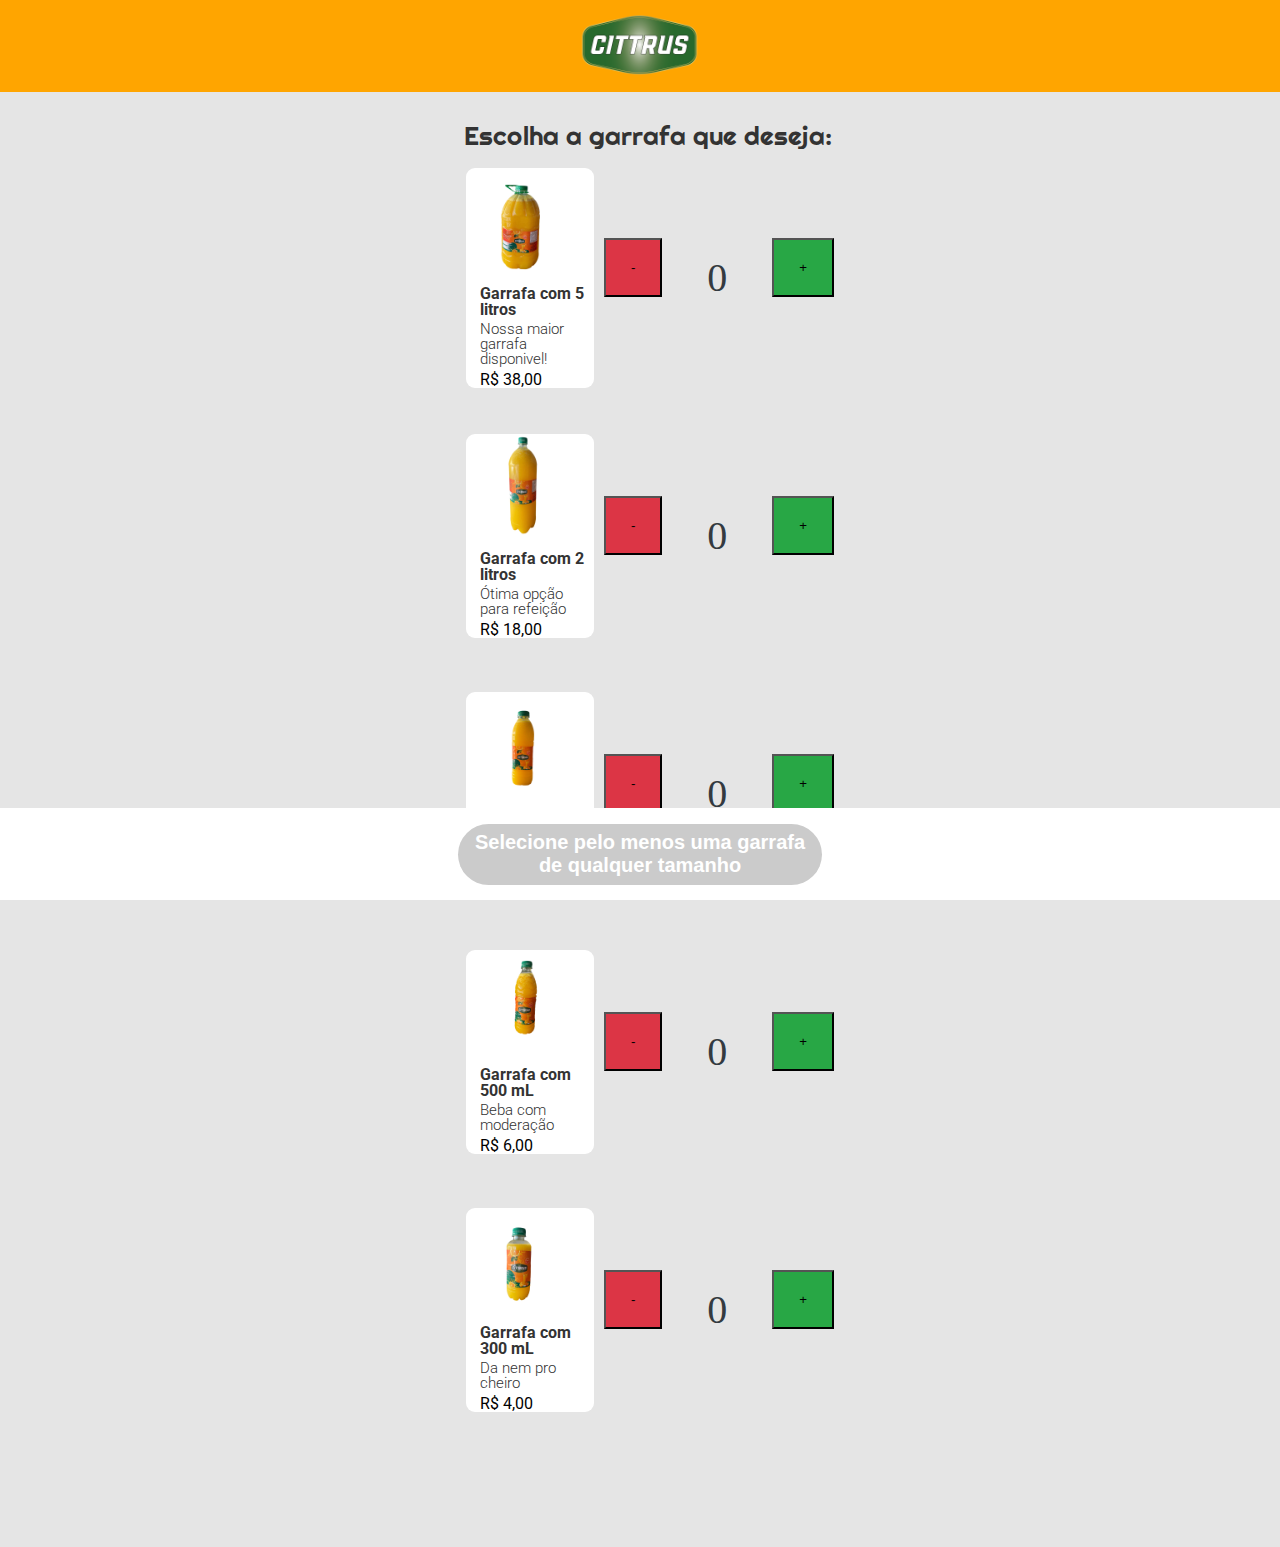
<file: index.html>
<!DOCTYPE html>
<html lang="pt-br">
    <head>
        <meta charset="UTF-8">
        <meta http-equiv="X-UA-Compatible" content="IE=edge">
        <meta name="viewport" content="width=device-width, initial-scale=1.0">

        <title>Driven Eats</title>

        <link rel="stylesheet" href="css/reset.css">
        <link rel="stylesheet" href="css/style.css">

        <link rel="preconnect" href="https://fonts.googleapis.com"><link rel="preconnect" href="https://fonts.gstatic.com" crossorigin><link href="https://fonts.googleapis.com/css2?family=Righteous&family=Roboto:ital,wght@0,100;0,300;0,400;0,500;0,700;0,900;1,100;1,300;1,400;1,500;1,700;1,900&display=swap" rel="stylesheet">

        <style> @import url('https://fonts.googleapis.com/css2?family=Righteous&family=Roboto:ital,wght@0,100;0,300;0,400;0,500;0,700;0,900;1,100;1,300;1,400;1,500;1,700;1,900&display=swap'); </style>

    </head>
    <body>
        <div class="site">
            <div class="firstLayer">
                <header>
                    <img src="./img/LogoCittrusPNG.png" alt="Logo Cittrus" width="120px">
                    <!-- <h2>Sua comida em 6 minutos</h2> -->
                </header> <!--FIM DO MENU SUPERIOR-->
                <main>
                    <h1>Escolha a garrafa que deseja:</h1>
                    <section class="optionMainCourse">
                        <div class="option">
                            <div class="optionInfo">
                                <img src="img/bottle5L.jpeg" width="80px">
                                <h2>Garrafa com 5 litros</h2>
                                <h3>Nossa maior garrafa disponivel!</h3>
                                <p>R$ 38,00</p>
                            </div>
                        </div>
                        <div class="button">
                            <div class="buttondec">
                                <button class="l5 big decrementar" onclick="decrementar(this)">
                                    -
                                </button>
                            </div>
                            <div class="big valor">0</div>
                            <div class="buttoninc">
                                <button  class="l5 big incrementar" onclick="incrementar(this)">
                                    +
                                </button>
                            </div>
                        </div>
                    </section> <!-- FIM DA GARRAFA DE 5L -->

                    <section class="optionMainCourse">
                        <div class="option">
                            <div class="optionInfo">
                                <img src="img/bottle2L.jpeg" width="80px">
                                <h2>Garrafa com 2 litros</h2>
                                <h3>Ótima opção para refeição</h3>
                                <p>R$ 18,00</p>
                            </div>
                        </div>
                        <div class="button">
                            <div class="buttondec">
                                <button class="l2 big decrementar" onclick="decrementar(this)">
                                    -
                                </button>
                            </div>
                            <div class="big valor">0</div>
                            <div class="buttoninc">
                                <button class="l2 big incrementar" onclick="incrementar(this)">
                                    +
                                </button>
                            </div>
                        </div>
                    </section> <!-- FIM DA GARRAFA DE 2L-->

                    <section class="optionMainCourse">
                        <div class="option">
                            <div class="optionInfo">
                                <img src="img/bottle1L.jpeg" width="80px">
                                <h2>Garrafa com 1 litro</h2>
                                <h3>Ótima opção para o lanche</h3>
                                <p>R$ 10,00</p>
                            </div>
                        </div>
                        <div class="button">
                            <div class="buttondec">
                                <button class="l1 big decrementar" onclick="decrementar(this)">
                                    -
                                </button>
                            </div>
                            <div class="big valor">0</div>
                            <div class="buttoninc">
                                <button class="l1 big incrementar" onclick="incrementar(this)">
                                    +
                                </button>
                            </div>
                        </div>
                    </section> <!-- FIM DA GARRAFA DE 1L -->

                    <section class="optionMainCourse">
                        <div class="option">
                            <div class="optionInfo">
                                <img src="img/bottle500mL.jpeg" width="80px">
                                <h2>Garrafa com 500 mL</h2>
                                <h3>Beba com moderação</h3>
                                <p>R$ 6,00</p>
                            </div>
                        </div>
                        <div class="button">
                            <div class="buttondec">
                                <button class="l500 big decrementar" onclick="decrementar(this)">
                                    -
                                </button>
                            </div>
                            <div class="big valor">0</div>
                            <div class="buttoninc">
                                <button class="l500 big incrementar" onclick="incrementar(this)">
                                    +
                                </button>
                            </div>
                        </div>
                    </section> <!-- FIM DA GARRAFA DE 500 ML-->

                    <section class="optionMainCourse">
                        <div class="option">
                            <div class="optionInfo">
                                <img src="img/bottle300mL.jpeg" width="80px">
                                <h2>Garrafa com 300 mL</h2>
                                <h3>Da nem pro cheiro</h3>
                                <p>R$ 4,00</p>
                            </div>
                        </div>
                        <div class="button">
                            <div class="buttondec">
                                <button class="l300 big decrementar" onclick="decrementar(this)">
                                    -
                                </button>
                            </div>
                            <div class="big valor">0</div>
                            <div class="buttoninc">
                                <button class="l300 big incrementar" onclick="incrementar(this)">
                                    +
                                </button>
                            </div>
                        </div>
                    </section> <!-- FIM DA GARRAFA DE 300ML-->                    
                </main>

                <footer>
                    <div class="finishButton">
                        <button onclick="showOthersLayers()" disabled class="selectOrder unfinishedButton">Selecione pelo menos uma garrafa de qualquer tamanho</button>                      
                    </div>
                </footer>
            </div>

            <div onclick="cancelOrder()" class="secondLayer hide">

            </div>

            <div class="thirdLayer hide">
                

        </div>
        <!-- <div class="secondLayer hidden">

        </div> -->
        <!-- <div class="thirdLayer hidden">

            <div class="titleConfirmOrder">
                Confirme seu pedido
            </div>
            <div class="priceOrder">
                <div class="item">
                    <p>Garrafa 5 L</p>
                    <p>Garrafa 2 L</p>
                    <p>Garrafa 1 L</p>
                    <p>Garrafa 500 mL</p>
                    <p>Garrafa 300 mL</p>
                    <p class="total">TOTAL</p>
                </div>
                <div class="price">
                    <p>55,55</p>
                    <p>55,55</p>
                    <p>55,55</p>
                    <p>55,55</p>
                    <p>55,55</p>
                    <p class="total">55,55</p>
                </div>
            </div>
            <div class="buttonFinishOrder">
                Tudo certo, Pode
            </div>
            <div class="buttonCancelOrden">
                
            </div>

        </div> -->

        <script src="./script/script.js"></script>
    </body>

</html>
</file>
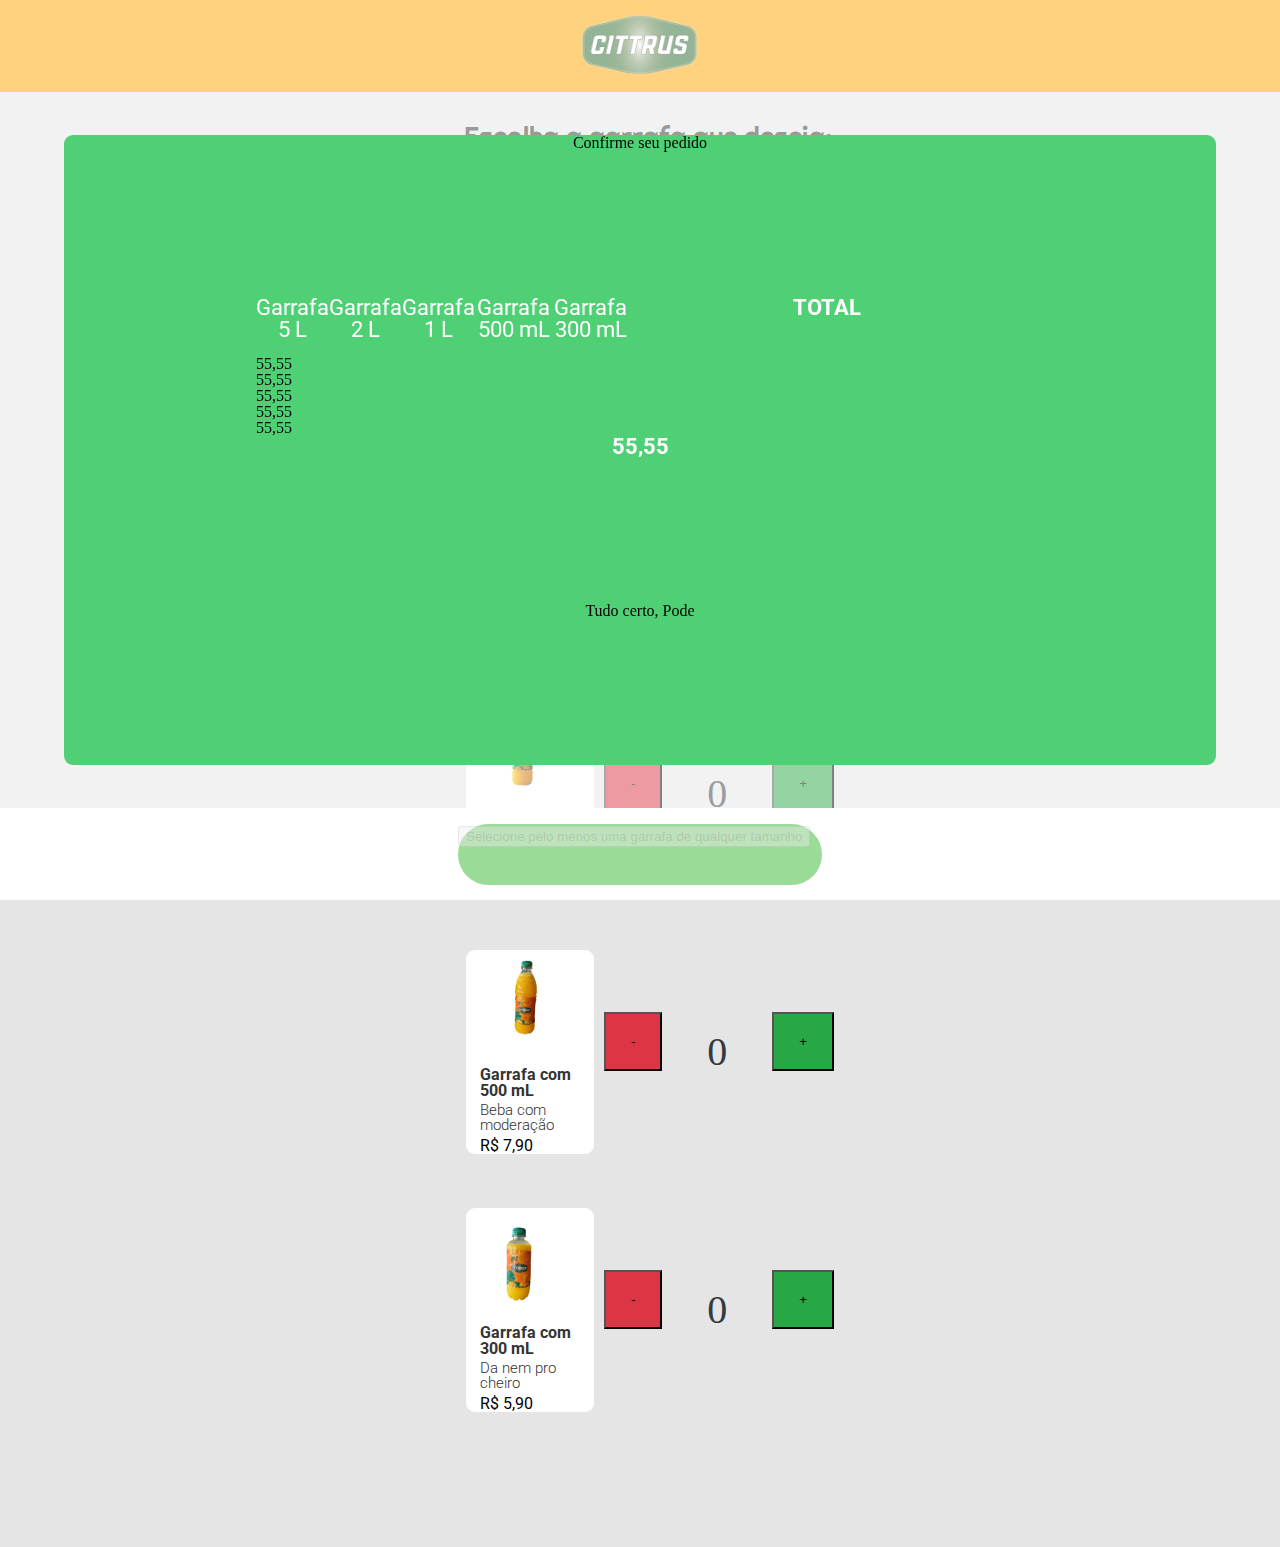
<file: index_old.html>
<!DOCTYPE html>
<html lang="pt-br">
    <head>
        <meta charset="UTF-8">
        <meta http-equiv="X-UA-Compatible" content="IE=edge">
        <meta name="viewport" content="width=device-width, initial-scale=1.0">

        <title>Driven Eats</title>

        <link rel="stylesheet" href="css/reset.css">
        <link rel="stylesheet" href="css/style.css">

        <link rel="preconnect" href="https://fonts.googleapis.com"><link rel="preconnect" href="https://fonts.gstatic.com" crossorigin><link href="https://fonts.googleapis.com/css2?family=Righteous&family=Roboto:ital,wght@0,100;0,300;0,400;0,500;0,700;0,900;1,100;1,300;1,400;1,500;1,700;1,900&display=swap" rel="stylesheet">

        <style> @import url('https://fonts.googleapis.com/css2?family=Righteous&family=Roboto:ital,wght@0,100;0,300;0,400;0,500;0,700;0,900;1,100;1,300;1,400;1,500;1,700;1,900&display=swap'); </style>

    </head>
    <body>
        <div class="site">
            <div class="firstLayer">
                <header>
                    <img src="./img/LogoCittrusPNG.png" alt="Logo Cittrus" width="120px">
                    <!-- <h2>Sua comida em 6 minutos</h2> -->
                </header> <!--FIM DO MENU SUPERIOR-->
                <main>
                    <h1>Escolha a garrafa que deseja:</h1>
                    <section class="optionMainCourse">
                        <div class="option">
                            <div class="optionInfo">
                                <img src="img/bottle5L.jpeg" width="80px">
                                <h2>Garrafa com 5 litros</h2>
                                <h3>Nossa maior garrafa disponivel!</h3>
                                <p>R$ 35,90</p>
                            </div>
                        </div>

                        <div class="button">
                            <div class="buttondec">
                                <button class="l5 big decrementar" onclick="decrementar(this)">
                                    -
                                </button>
                            </div>

                            <div class="big valor">0</div>

                            <div class="buttoninc">
                                <button  class="l5 big incrementar" onclick="incrementar(this)">
                                    +
                                </button>
                            </div>
                        </div>
                        

                    </section> <!-- FIM DO PRATO PRINCIPAL-->

                    <section class="optionMainCourse">
                        <div class="option">
                            <div class="optionInfo">
                                <img src="img/bottle2L.jpeg" width="80px">
                                <h2>Garrafa com 2 litros</h2>
                                <h3>Ótima opção para refeição</h3>
                                <p>R$ 15,90</p>
                            </div>
                        </div>

                        <div class="button">
                            <div class="buttondec">
                                <button class="l2 big decrementar" onclick="decrementar(this)">
                                    -
                                </button>
                            </div>

                            <div class="big valor">0</div>

                            <div class="buttoninc">
                                <button class="l2 big incrementar" onclick="incrementar(this)">
                                    +
                                </button>
                            </div>
                        </div>
                        

                    </section> <!-- FIM DO PRATO PRINCIPAL-->

                    <section class="optionMainCourse">
                        <div class="option">
                            <div class="optionInfo">
                                <img src="img/bottle1L.jpeg" width="80px">
                                <h2>Garrafa com 1 litro</h2>
                                <h3>Ótima opção para o lanche</h3>
                                <p>R$ 10,90</p>
                            </div>
                        </div>

                        <div class="button">
                            <div class="buttondec">
                                <button class="l1 big decrementar" onclick="decrementar(this)">
                                    -
                                </button>
                            </div>

                            <div class="big valor">0</div>

                            <div class="buttoninc">
                                <button class="l1 big incrementar" onclick="incrementar(this)">
                                    +
                                </button>
                            </div>
                        </div>
                        

                    </section> <!-- FIM DO PRATO PRINCIPAL-->

                    <section class="optionMainCourse">
                        <div class="option">
                            <div class="optionInfo">
                                <img src="img/bottle500mL.jpeg" width="80px">
                                <h2>Garrafa com 500 mL</h2>
                                <h3>Beba com moderação</h3>
                                <p>R$ 7,90</p>
                            </div>
                        </div>

                        <div class="button">
                            <div class="buttondec">
                                <button class="l500 big decrementar" onclick="decrementar(this)">
                                    -
                                </button>
                            </div>

                            <div class="big valor">0</div>

                            <div class="buttoninc">
                                <button class="l500 big incrementar" onclick="incrementar(this)">
                                    +
                                </button>
                            </div>
                        </div>
                        

                    </section> <!-- FIM DO PRATO PRINCIPAL-->

                    <section class="optionMainCourse">
                        <div class="option">
                            <div class="optionInfo">
                                <img src="img/bottle300mL.jpeg" width="80px">
                                <h2>Garrafa com 300 mL</h2>
                                <h3>Da nem pro cheiro</h3>
                                <p>R$ 5,90</p>
                            </div>
                        </div>

                        <div class="button">
                            <div class="buttondec">
                                <button class="l300 big decrementar" onclick="decrementar(this)">
                                    -
                                </button>
                            </div>

                            <div class="big valor">0</div>

                            <div class="buttoninc">
                                <button class="l300 big incrementar" onclick="incrementar(this)">
                                    +
                                </button>
                            </div>
                        </div>
                        

                    </section> <!-- FIM DO PRATO PRINCIPAL-->

                    
                </main>
                <footer>
                    <div class="finishedButton">
                        <button onclick="showThirdLayer()" disabled class="selectOrder blackBackGroundColor">Selecione pelo menos uma garrafa de qualquer tamanho</button>                      
                    </div>
                </footer>
            </div>
        </div>
        <div class="secondLayer hidden">

        </div>
        <div class="thirdLayer hidden">

            <div class="titleConfirmOrder">
                Confirme seu pedido
            </div>
            <div class="priceOrder">
                <div class="item">
                    <p>Garrafa 5 L</p>
                    <p>Garrafa 2 L</p>
                    <p>Garrafa 1 L</p>
                    <p>Garrafa 500 mL</p>
                    <p>Garrafa 300 mL</p>
                    <p class="total">TOTAL</p>
                </div>
                <div class="price">
                    <p>55,55</p>
                    <p>55,55</p>
                    <p>55,55</p>
                    <p>55,55</p>
                    <p>55,55</p>
                    <p class="total">55,55</p>
                </div>
            </div>
            <div class="buttonFinishOrder">
                Tudo certo, Pode
            </div>
            <div class="buttonCancelOrden">
                
            </div>

        </div>

        <script src="./script/script.js"></script>
    </body>

</html>
</file>
<file: css/style.css>
* {
    box-sizing: border-box;
}

body{
    background-color: #e5e5e5;
}

.secondLayer{
    position: fixed;
    z-index: 5;
    width: 100vw;
    height: 100vh;
    background-color: white;
    opacity: 0.5;
    top: 0px;
    left: 0px;
}

.thirdLayer{
    position: fixed;
    z-index: 10;
    top: 50%;
    left: 50%;
    margin: auto;
    transform: translate(-50%, -50%);

    width: 90vw;
    height: 70vh;
    background-color: #50d074;
    border-radius: 9px;
    display: flex;
    flex-direction: column;
    align-items: center;
    justify-content: space-between;
    /* justify-content: center; */
}

.title{
    font-family: 'Roboto', sans-serif;
    font-size: 22px;
    font-weight: 700;
    color: #ffffff;
    margin-left: 21px;    
    text-align: center;
    margin-top: 20px;
    margin-bottom: 35px;
}

.item{
    font-family: 'Roboto', sans-serif;
    font-size: 22px;
    font-weight: 400;
    color: #ffffff;
    /* margin-left: 21px;     */
    text-align: center;
    /* margin-top: 20px; */
    margin-bottom: 15px;
    display: flex;
    justify-content: space-around;
    justify-items: center;
    width: 60vw;
}



.buttonMakeOrder{
    font-family: 'Roboto', sans-serif;
    font-size: 22px;
    font-weight: 700;
    color: #50d074; 
    background-color: white;
    border-radius: 100px;
    width: 329px;
    height: 52px;
    display: flex;
    align-items: center;
    justify-content: center;
}

.buttonCancel{
    font-family: 'Roboto', sans-serif;
    font-size: 20px;
    font-weight: 700;
    color: white; 
    background-color: #50d074;
    border-radius: 100px;
    width: 329px;
    height: 52px;
    display: flex;
    align-items: center;
    justify-content: center;
    /* margin-bottom: 5px; */
}

.total{
    font-family: 'Roboto', sans-serif;
    font-size: 22px;
    font-weight: 700;
    color: #ffffff;  
    display: flex;
    justify-content: space-around;  
    width: 60vw;
}



.site{
    background-color: #e5e5e5;
    position: relative;
}

header{
    width: 100vw;
    height: 92px;
    background-color: orange;
    position: fixed;
    top: 0px;
    left: 0px;
    display: flex;
    align-items: center;
    justify-content: center;
}

header img{
    margin-top: 10px;
}

/* .firstLayer{
    position: fixed; 
    z-index: 3; 
    display: flex;
    align-items: center;
    justify-content: center; 
} */

.firstLayer{
    position: relative;
}

header h1{
    font-family: 'Righteous', cursive;
    font-size: 44px;
    font-weight: 400;
    color: #ffffff;
    margin-left: 21px;
    margin-top: 8px;
}

.big {
    padding: 20px 25px;
    margin: 0 10px;
  }

header h2{
    font-family: 'Roboto', sans-serif;
    font-size: 18px;
    font-weight: 400;
    color: #ffffff;
    margin-left: 21px;
}

main{
    margin-top: 123px;
    margin-bottom: 108px;
    margin-left: 14px;
    display: flex;
    flex-direction: column;
    align-items: center;
}

.optionMainCourse{
    display: flex;
    justify-content: center;
    align-items: center;
    /* overflow-x: scroll; */
}

/* .optionMainCourse::-webkit-scrollbar {
    display: none;
} */

.optionDrink{
    display: flex;
    overflow-x: scroll;
}

.optionDrink::-webkit-scrollbar {
    display: none;
}

.optionDessert{
    display: flex;
    overflow-x: scroll;
}

.optionDessert::-webkit-scrollbar {
    display: none;
}

section{
    height: 258px;
    width: 400px;
    background-color: #e5e5e5;
}

.option{
    /* width: 172px;
    height: 216px; */
    background-color: #ffffff;
    border-radius: 9px;
    margin-top: 17px;
    margin-bottom: 17px;
    margin-left: 16px;
}

.optionInfo{
    width: 128px;
}

.valor {
    font-size: 40px;
    color: #343a40;
  }



.finishedButton button:hover{
    filter: brightness(1.2);    
}

.finishedButton{
    border: 0;
    border-radius: 5px;
    color: white;
    background-color: #32b72f;
    font-size: 20px;
    font-weight: bold;
    width: 364px;
    height: 61px;
    border-radius: 50px;
  }

  .unfinishedButton{
    border: 0;
    border-radius: 5px;
    color: white;
    background-color: #cbcbcb;
    font-size: 20px;
    font-weight: bold;
    width: 364px;
    height: 61px;
    border-radius: 50px;
  }

  .button{
    display: flex;
  }

  .decrementar {
    background-color: #dc3545;
  }
  
  .incrementar {
    background-color: #28a745;
  }

.optionInfo img{
    margin-left: 14px;
    margin-right: 14px;
    /* margin-top: 14px; */
    margin-bottom: 8px;
}

.optionInfo h2{
    font-family: 'Roboto', sans-serif;
    font-size: 16px;
    font-weight: 700;
    color: #333333;
    margin-left: 14px;
}

.optionInfo h3{
    font-family: 'Roboto', sans-serif;
    font-size: 15px;
    font-weight: 300;
    color: #333333;
    margin-left: 14px;
    margin-top: 4px;
}

.optionInfo p{
    font-family: 'Roboto', sans-serif;
    font-size: 16px;
    font-weight: 400;
    color: #000000;
    margin-left: 14px;
    margin-top: 5px;
}

main h1{
    font-family: 'Righteous', cursive;
    font-size: 26px;
    font-weight: 400;
    color: #333333;
}

section img{
    border-radius: 4px;
}

footer{
    background-color: white;
    width: 100vw;
    height: 92px;
    position: fixed;
    bottom: 0px;
    margin-top: 80px;
    display: flex;
    justify-content: center;
    align-items: center;
}

/* .finishedButton{
    width:364px ;
    height: 61px;
    background-color: blueviolet;
    border-radius: 50px;
    display: flex;
    justify-content: center;
    align-items: center;    
} */

.finishedButton p{
    font-family: 'Roboto', sans-serif;
    font-size: 20px;
    font-weight: 400;
    color: #ffffff;
    text-align: center;
}

.hide {
    display: none;
}
</file>
